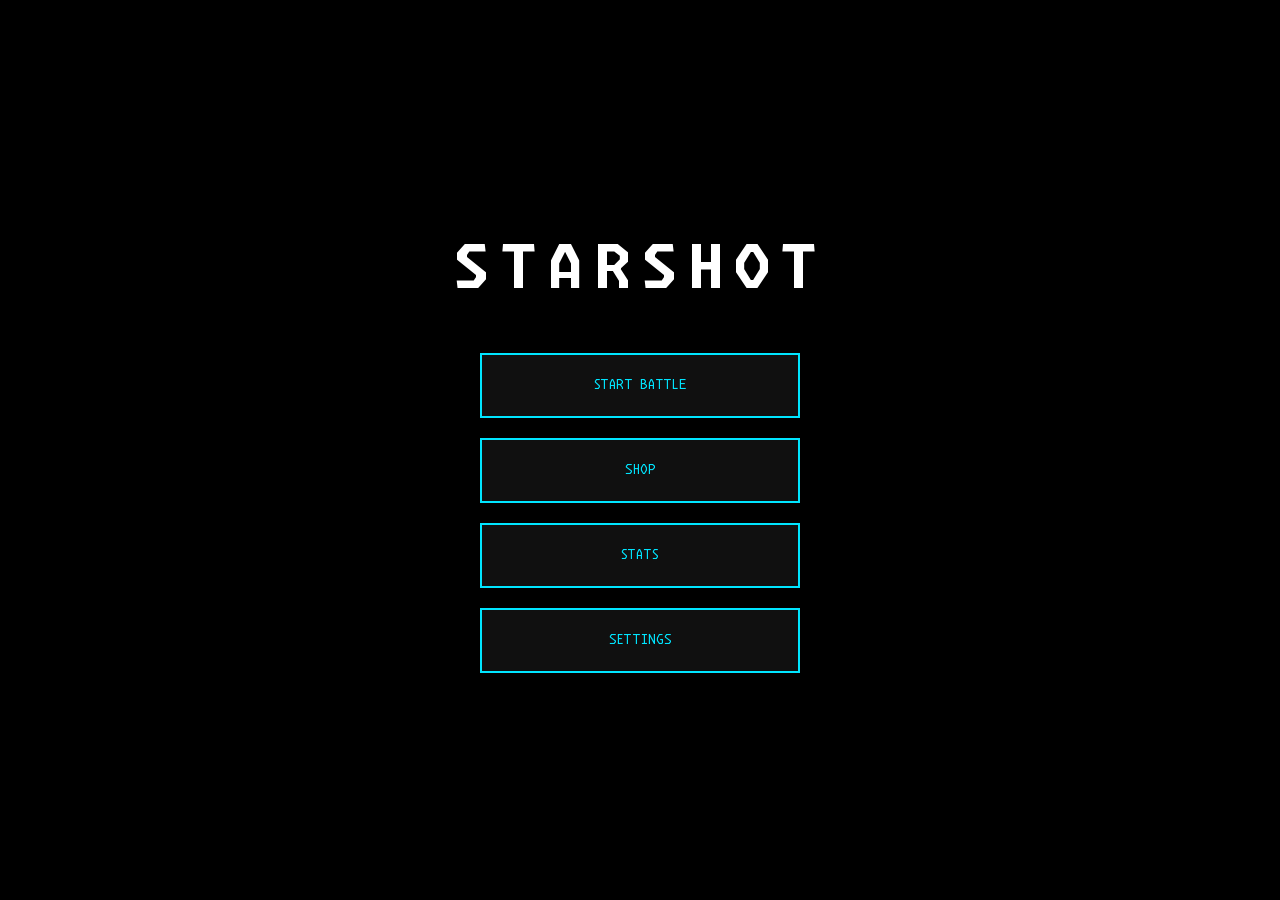
<file: index.html>
<!doctype html>
<html lang="en">
    <head>
        <meta charset="UTF-8" />
        <meta name="viewport" content="width=device-width, initial-scale=1.0, maximum-scale=1.0, user-select=no" />
        <title>STARSHOT</title>
        <link rel="stylesheet" href="css/style.css" />
        <link rel="stylesheet" href="css/ui.css" />
        <link rel="stylesheet" href="css/menus.css" />
        <link rel="stylesheet" href="css/characters.css" />
        <link rel="stylesheet" href="css/overlays.css" />
    </head>
    <body>
        <script src="js/init.js"></script>
    </body>
</html>
</file>
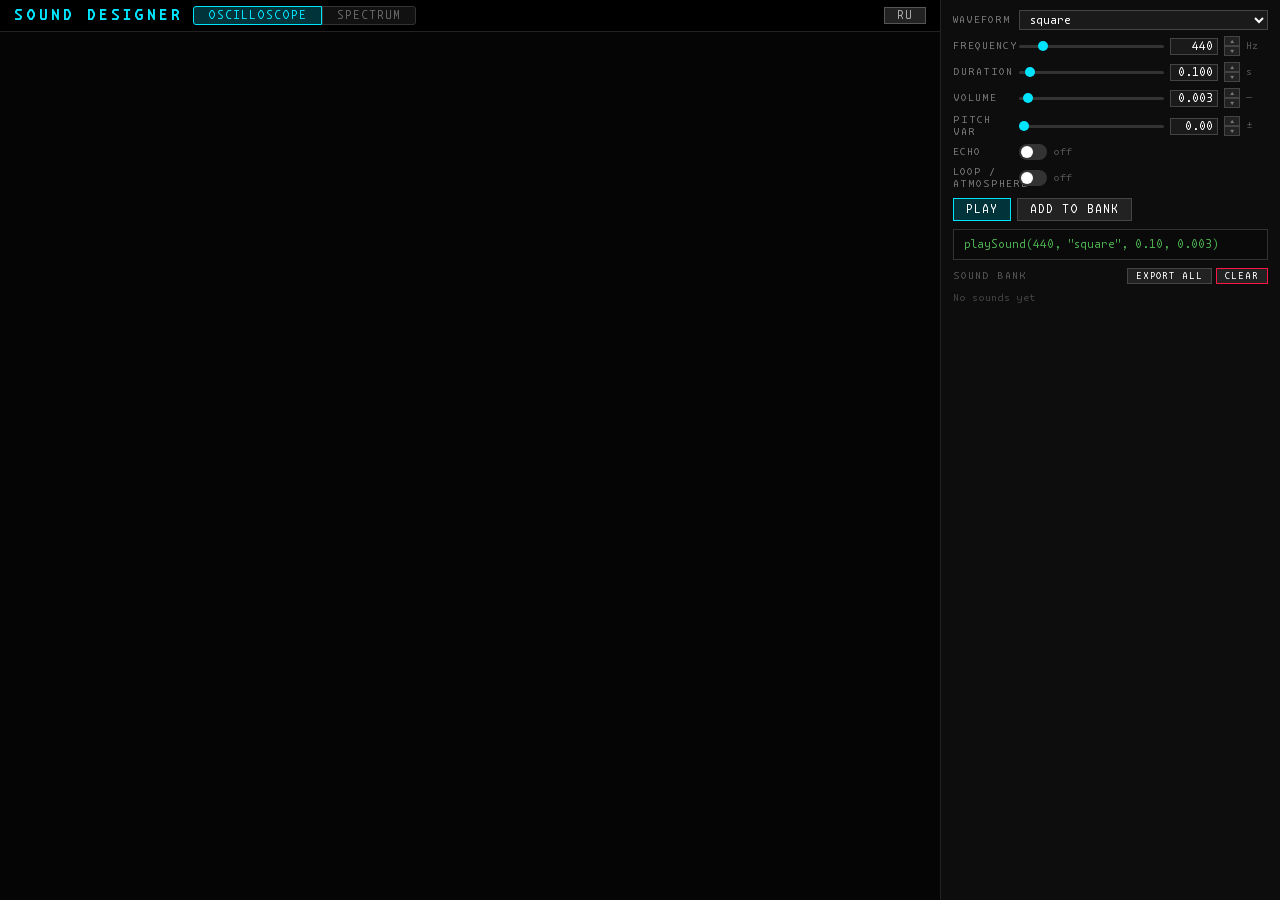
<file: tools/sound-designer/index.html>
<!doctype html>
<html lang="en">
<head>
<meta charset="UTF-8">
<meta name="viewport" content="width=device-width, initial-scale=1.0">
<title>Sound Designer</title>
<link rel="stylesheet" href="../../css/style.css" />
<style>
/* ─── reset ─── */
html, body { height: 100%; margin: 0; padding: 0; overflow: hidden; }
body {
  background: #000;
  color: #ccc;
  font-family: "MonaspaceKrypton", monospace;
  font-size: 12px;
  display: flex;
}

/* ─── header bar ─── */
.header-bar {
  position: fixed;
  top: 0; left: 0; right: 340px;
  height: 32px;
  display: flex;
  align-items: center;
  gap: 10px;
  padding: 0 14px;
  background: rgba(0,0,0,0.85);
  z-index: 10;
  border-bottom: 1px solid #222;
}
.header-bar h1 {
  color: #00e5ff;
  font-size: 14px;
  letter-spacing: 3px;
  text-transform: uppercase;
  margin: 0;
}
#langToggle {
  margin-left: auto;
  background: #222;
  border: 1px solid #555;
  color: #aaa;
  padding: 1px 12px;
  font-family: inherit;
  font-size: 11px;
  cursor: pointer;
  text-transform: uppercase;
  letter-spacing: 1px;
}
#langToggle:hover { border-color: #00e5ff; color: #fff; }

/* ─── vis mode tabs ─── */
.vis-tabs {
  display: flex;
  gap: 0;
}
.vis-tab {
  background: #111;
  border: 1px solid #333;
  color: #666;
  padding: 2px 14px;
  font-family: inherit;
  font-size: 11px;
  cursor: pointer;
  text-transform: uppercase;
  letter-spacing: 1px;
  transition: all 0.12s;
}
.vis-tab:first-child { border-radius: 3px 0 0 3px; }
.vis-tab:last-child { border-radius: 0 3px 3px 0; }
.vis-tab.active {
  background: #00333a;
  border-color: #00e5ff;
  color: #00e5ff;
}
.vis-tab:hover:not(.active) { border-color: #555; color: #999; }

/* ─── main area ─── */
.main-area {
  flex: 1;
  margin-top: 32px;
  margin-right: 340px;
  position: relative;
  background: #050505;
  overflow: hidden;
}
#visCanvas {
  display: block;
  width: 100%;
  height: 100%;
}

/* ─── sidebar ─── */
.sidebar {
  position: fixed;
  top: 0; right: 0;
  width: 340px;
  height: 100%;
  background: #0d0d0d;
  border-left: 1px solid #222;
  overflow-y: auto;
  padding: 10px 12px;
}
.sidebar::-webkit-scrollbar { width: 3px; }
.sidebar::-webkit-scrollbar-thumb { background: #333; border-radius: 2px; }

/* ─── control rows ─── */
.row {
  display: flex;
  align-items: center;
  gap: 6px;
  margin-bottom: 6px;
}
.row label {
  width: 60px;
  flex-shrink: 0;
  color: #777;
  font-size: 10px;
  text-transform: uppercase;
  letter-spacing: 1px;
}
.row input[type="range"] {
  flex: 1;
  height: 3px;
  -webkit-appearance: none;
  background: #333;
  border-radius: 2px;
  outline: none;
}
.row input[type="range"]::-webkit-slider-thumb {
  -webkit-appearance: none;
  width: 10px; height: 10px;
  border-radius: 50%;
  background: #00e5ff;
  cursor: pointer;
}
.row input[type="range"]::-moz-range-thumb {
  width: 10px; height: 10px;
  border-radius: 50%;
  background: #00e5ff;
  cursor: pointer;
  border: none;
}
.row .num-input {
  width: 48px;
  background: #1a1a1a;
  border: 1px solid #444;
  color: #fff;
  padding: 1px 4px;
  font-family: inherit;
  font-size: 11px;
  text-align: right;
  outline: none;
}
.row .num-input:focus { border-color: #00e5ff; }
.row .arrow-group {
  display: flex;
  flex-direction: column;
  gap: 0;
}
.row .arrow-group button {
  background: #222;
  border: 1px solid #444;
  color: #777;
  width: 16px; height: 10px;
  font-size: 7px;
  line-height: 1;
  cursor: pointer;
  padding: 0;
  display: flex;
  align-items: center;
  justify-content: center;
}
.row .arrow-group button:hover { background: #333; color: #fff; }
.row .arrow-group button:active { background: #00e5ff; color: #000; }
.row .unit {
  color: #555;
  font-size: 10px;
  width: 22px;
  flex-shrink: 0;
}
.row select {
  flex: 1;
  background: #1a1a1a;
  color: #fff;
  border: 1px solid #444;
  padding: 2px 6px;
  font-family: inherit;
  font-size: 11px;
  outline: none;
  cursor: pointer;
}
.row select:focus { border-color: #00e5ff; }

/* ─── toggles ─── */
.toggle-wrap {
  display: flex;
  align-items: center;
  gap: 6px;
  flex: 1;
}
.toggle {
  width: 28px; height: 16px;
  background: #333;
  border-radius: 8px;
  cursor: pointer;
  transition: background 0.2s;
  position: relative;
  flex-shrink: 0;
}
.toggle.on { background: #00e5ff; }
.toggle::after {
  content: "";
  position: absolute;
  top: 2px; left: 2px;
  width: 12px; height: 12px;
  border-radius: 50%;
  background: #fff;
  transition: transform 0.2s;
}
.toggle.on::after { transform: translateX(12px); }

/* ─── echo sub ─── */
.echo-sub { display: none; margin-top: 2px; }
.echo-sub.open { display: block; }
.echo-sub .row { margin-bottom: 4px; }
.echo-sub .row label { width: 52px; font-size: 9px; }

/* ─── actions ─── */
.actions {
  display: flex;
  gap: 6px;
  margin: 8px 0;
}
.btn {
  padding: 4px 12px;
  border: 1px solid #444;
  background: #222;
  color: #fff;
  font-family: inherit;
  font-size: 11px;
  cursor: pointer;
  text-transform: uppercase;
  letter-spacing: 1px;
  transition: all 0.12s;
}
.btn:hover { border-color: #00e5ff; background: #1a2a2a; }
.btn.primary { border-color: #00e5ff; background: #00333a; }
.btn.primary:hover { background: #004d55; }
.btn.danger { border-color: #ff1744; }
.btn.danger:hover { background: #2a111a; }
.btn:active { transform: scale(0.97); }
.btn:disabled { opacity: 0.4; cursor: default; transform: none; }

/* ─── code box ─── */
.code-box {
  background: #0a0a0a;
  border: 1px solid #333;
  padding: 8px 10px;
  margin: 6px 0;
  font-size: 11px;
  color: #4caf50;
  min-height: 28px;
  white-space: pre-wrap;
  word-break: break-all;
  position: relative;
}

/* ─── bank ─── */
.section-title {
  color: #555;
  font-size: 10px;
  text-transform: uppercase;
  letter-spacing: 1px;
  margin: 8px 0 4px;
  display: flex;
  justify-content: space-between;
  align-items: center;
}
.bank-list {
  max-height: 160px;
  overflow-y: auto;
}
.bank-list::-webkit-scrollbar { width: 3px; }
.bank-list::-webkit-scrollbar-thumb { background: #333; border-radius: 2px; }
.bank-item {
  display: flex;
  justify-content: space-between;
  align-items: center;
  padding: 3px 0;
  border-bottom: 1px solid #1a1a1a;
  font-size: 10px;
}
.bank-item:last-child { border-bottom: none; }
.bank-item .call {
  color: #4caf50;
  flex: 1;
  word-break: break-all;
  margin-right: 6px;
  font-size: 10px;
  line-height: 1.3;
}
.bank-item .ba { display: flex; gap: 3px; flex-shrink: 0; }
.bank-item .ba button {
  background: none;
  border: 1px solid #333;
  color: #666;
  padding: 1px 6px;
  font-size: 9px;
  cursor: pointer;
  font-family: inherit;
}
.bank-item .ba button:hover { border-color: #00e5ff; color: #fff; }
.bank-item .ba .play-bn:hover { border-color: #4caf50; color: #4caf50; }
.bank-item .ba .del-bn:hover { border-color: #ff1744; color: #ff1744; }

/* ─── loop status bar ─── */
.loop-status {
  font-size: 10px;
  margin: 4px 0;
}
.loop-status.on { color: #4caf50; }
.loop-status.off { color: #555; }

/* ─── empty bank ─── */
.empty-bank { color: #444; font-size: 10px; padding: 4px 0; }
</style>
</head>
<body>

<!-- header -->
<div class="header-bar">
  <h1 data-i18n="title">Sound Designer</h1>
  <div class="vis-tabs">
    <button class="vis-tab active" data-mode="osc" data-i18n="oscilloscope">Oscilloscope</button>
    <button class="vis-tab" data-mode="spec" data-i18n="spectrum">Spectrum</button>
  </div>
  <button id="langToggle">RU</button>
</div>

<!-- main visualization -->
<div class="main-area">
  <canvas id="visCanvas"></canvas>
</div>

<!-- sidebar -->
<div class="sidebar">
  <div class="row">
    <label data-i18n="waveform">Waveform</label>
    <select id="waveform">
      <option value="sine">sine</option>
      <option value="square" selected>square</option>
      <option value="sawtooth">sawtooth</option>
      <option value="triangle">triangle</option>
    </select>
  </div>

  <div class="row">
    <label data-i18n="frequency">Freq</label>
    <input type="range" id="freq" min="20" max="3000" value="440" step="1">
    <input type="text" class="num-input" id="freqNum" value="440">
    <div class="arrow-group">
      <button class="up" data-target="freq">&#9650;</button>
      <button class="dn" data-target="freq">&#9660;</button>
    </div>
    <span class="unit" data-i18n="Hz">Hz</span>
  </div>

  <div class="row">
    <label data-i18n="duration">Dur</label>
    <input type="range" id="duration" min="10" max="2000" value="100" step="5">
    <input type="text" class="num-input" id="durNum" value="0.10">
    <div class="arrow-group">
      <button class="up" data-target="duration">&#9650;</button>
      <button class="dn" data-target="duration">&#9660;</button>
    </div>
    <span class="unit" data-i18n="s">s</span>
  </div>

  <div class="row">
    <label data-i18n="volume">Vol</label>
    <input type="range" id="volume" min="0" max="100" value="3" step="1">
    <input type="text" class="num-input" id="volNum" value="0.003">
    <div class="arrow-group">
      <button class="up" data-target="volume">&#9650;</button>
      <button class="dn" data-target="volume">&#9660;</button>
    </div>
    <span class="unit">—</span>
  </div>

  <div class="row">
    <label data-i18n="pitchVar">PitchV</label>
    <input type="range" id="pitchVar" min="0" max="50" value="0" step="1">
    <input type="text" class="num-input" id="pvNum" value="0.00">
    <div class="arrow-group">
      <button class="up" data-target="pitchVar">&#9650;</button>
      <button class="dn" data-target="pitchVar">&#9660;</button>
    </div>
    <span class="unit">±</span>
  </div>

  <div class="row">
    <label data-i18n="echo">Echo</label>
    <div class="toggle-wrap">
      <div class="toggle" id="echoToggle"></div>
      <span id="echoStatus" style="color:#555;font-size:10px">off</span>
    </div>
  </div>

  <div class="echo-sub" id="echoSub">
    <div class="row">
      <label data-i18n="echoDelay">Delay</label>
      <input type="range" id="echoDelay" min="20" max="300" value="65" step="5">
      <input type="text" class="num-input" id="edNum" value="65">
      <div class="arrow-group">
        <button class="up" data-target="echoDelay">&#9650;</button>
        <button class="dn" data-target="echoDelay">&#9660;</button>
      </div>
      <span class="unit" data-i18n="ms">ms</span>
    </div>
    <div class="row">
      <label data-i18n="echoVol">EchoV</label>
      <input type="range" id="echoVol" min="0" max="50" value="12" step="1">
      <input type="text" class="num-input" id="evNum" value="0.012">
      <div class="arrow-group">
        <button class="up" data-target="echoVol">&#9650;</button>
        <button class="dn" data-target="echoVol">&#9660;</button>
      </div>
      <span class="unit">—</span>
    </div>
  </div>

  <div class="row">
    <label data-i18n="loopMode">Loop</label>
    <div class="toggle-wrap">
      <div class="toggle" id="loopToggle"></div>
      <span id="loopStatus" class="loop-status off" data-i18n="off">off</span>
    </div>
  </div>

  <div class="actions">
    <button class="btn primary" id="playBtn" data-i18n="play">Play</button>
    <button class="btn" id="addBtn" data-i18n="addToBank">+Bank</button>
  </div>

  <div class="code-box" id="codeOut">playSound(440, "square", 0.1, 0.003)</div>

  <div class="section-title">
    <span data-i18n="soundBank">Sound Bank</span>
    <span style="display:flex;gap:4px">
      <button class="btn" id="exportBtn" data-i18n="exportAll" style="font-size:9px;padding:1px 8px">Export</button>
      <button class="btn danger" id="clearBtn" data-i18n="clear" style="font-size:9px;padding:1px 8px">Clear</button>
    </span>
  </div>
  <div class="bank-list" id="bankList">
    <div class="empty-bank" data-i18n="noSounds">No sounds yet</div>
  </div>
</div>

<script src="localization.js"></script>
<script src="main.js"></script>
</body>
</html>
</file>
<file: css/style.css>
/* FONT IMPORT (relative path) */
@font-face {
    font-family: "MonaspaceKrypton";
    /* Replace with actual filename from the archive */
    src: url("../font/krypton.woff2") format("woff2-variations");
    font-weight: 100 900; /* Available weight range */
    font-style: normal;
}

/* GLOBAL RESET */
* {
    box-sizing: border-box;
    font-family: "MonaspaceKrypton", monospace;
    margin: 0;
    padding: 0;
}

html,
body {
    width: 100%;
    height: 100%;
    overflow: hidden;
    background-color: #000;
    user-select: none;
    color: white;
}

canvas {
    display: block;
    width: 100vw;
    height: 100vh;
    position: absolute;
    top: 0;
    left: 0;
    z-index: 0;
}

.hidden {
    display: none !important;
}

/* HINT (shared across menus) */
.hint {
    position: absolute;
    bottom: 45px;
    left: 50%;
    transform: translateX(-50%);
    color: #444;
    font-size: 11px;
    text-transform: uppercase;
    letter-spacing: 2px;
    z-index: 10;
    pointer-events: none;
}
</file>
<file: css/ui.css>
/* STATUS BARS (TOP & BOTTOM) */
.top-bar,
.bottom-bar {
    position: absolute;
    left: 0;
    width: 100%;
    height: 30px;
    background: #111;
    z-index: 100;
}

.top-bar {
    top: 0;
    border-bottom: 2px solid #333;
}
.bottom-bar {
    bottom: 0;
    border-top: 2px solid #333;
}

#hp-bar-fill {
    height: 100%;
    background: #b71c1c;
    transition: width 0.3s;
}
#wave-bar-fill {
    height: 100%;
    background: #ff2d95;
    transition: width 0.3s;
}

.bar-text {
    position: absolute;
    top: 0;
    left: 0;
    width: 100%;
    height: 100%;
    display: flex;
    justify-content: center;
    align-items: center;
    font-weight: bold;
    font-size: 14px;
    pointer-events: none;
    text-shadow: 1px 1px 2px #000;
}

/* TOP LEFT CORNER (MISC) */
.top-left-ui-simple {
    position: absolute;
    top: 45px;
    left: 20px;
    font-size: 14px;
    line-height: 1.6;
    color: #bbb;
    z-index: 10;
}

#score-line {
    color: #fff;
    font-weight: bold;
}

#level-line,
#xp-line {
    color: #00e5ff;
    font-weight: bold;
}

/* TOP RIGHT CORNER (WEAPON STATS) */
.top-right-hud-wrapper {
    position: absolute;
    top: 45px;
    right: 20px;
    display: flex;
    flex-direction: column;
    align-items: flex-end;
    pointer-events: none;
    z-index: 10;
}

#weapon-stats-hud {
    display: flex;
    gap: 30px;
    background: rgba(0, 0, 0, 0.4);
    padding: 15px 25px;
    border: 1px solid rgba(255, 255, 255, 0.1);
    border-radius: 6px;
    backdrop-filter: blur(4px);
}

.hud-column {
    display: flex;
    flex-direction: column;
    gap: 6px;
    min-width: 170px;
}

.stat-row {
    display: flex;
    justify-content: space-between;
    align-items: center;
    font-size: 10px;
    color: #999;
    border-bottom: 1px solid rgba(255, 255, 255, 0.05);
    padding-bottom: 3px;
}

.stat-row span:last-child {
    color: #00e5ff;
    font-weight: bold;
    font-size: 11px;
}

/* BOTTOM RIGHT CORNER (AMMO & ULT) */
.bottom-right-ui-new {
    position: absolute;
    bottom: 45px;
    right: 20px;
    text-align: right;
    z-index: 10;
}

.ammo-label-new {
    font-size: 40px;
    color: #ffeb3b;
    font-weight: bold;
}

.ult-bar-bg {
    width: 200px;
    height: 8px;
    background: #222;
    border: 1px solid #444;
    margin-top: 5px;
}

#ult-bar-fill {
    height: 100%;
    width: 0%;
    background: #ffeb3b;
}

.grenade-label-new {
    font-size: 12px;
    color: #ccc;
    margin-top: 6px;
}

#grenade-label {
    color: #4caf50;
    font-weight: bold;
}

/* MATCH TIMER */
#timer-container {
    position: absolute;
    top: 40px;
    left: 50%;
    transform: translateX(-50%);
    font-size: 20px;
    font-weight: bold;
    color: #fff;
    z-index: 10;
}

/* EFFECTS */
.blinking {
    animation: blinker 1.2s linear infinite;
}

@keyframes blinker {
    50% {
        opacity: 0.2;
    }
}

/* LOW HP PULSE */
body.low-hp-active::after {
    content: "";
    position: absolute;
    top: 0;
    left: 0;
    width: 100%;
    height: 100%;
    pointer-events: none;
    z-index: 1;
    animation: hpPulse 2s infinite;
}

@keyframes hpPulse {
    50% {
        box-shadow: inset 0 0 100px rgba(255, 0, 0, 0.4);
    }
}

/* FLOATING "+1" TEXT */
.upgrade-point-fly {
    position: fixed;
    top: 50%;
    left: 50%;
    transform: translate(-50%, -50%);
    font-size: 48px;
    font-weight: bold;
    color: #00e5ff;
    text-shadow: 0 0 30px rgba(0, 229, 255, 0.6);
    pointer-events: none;
    z-index: 500;
    opacity: 1;
    animation: pointAnim 1.2s ease-out forwards;
}

@keyframes pointAnim {
    0% {
        opacity: 1;
        transform: translate(-50%, -50%) scale(1);
    }
    50% {
        opacity: 1;
        transform: translate(-50%, -80%) scale(1.2);
    }
    100% {
        opacity: 0;
        transform: translate(-50%, -120%) scale(0.8);
    }
}
</file>
<file: css/menus.css>
/* MENU SCREENS — shared styles, buttons, death/stats/settings/shop */

#start-screen,
#upgrade-menu,
#pause-screen {
    position: fixed;
    top: 0;
    left: 0;
    width: 100%;
    height: 100%;
    background: rgba(0, 0, 0, 0.95);
    display: flex;
    flex-direction: column;
    justify-content: center;
    align-items: center;
    z-index: 1000;
}

#start-screen {
    background: #000;
    z-index: 3000;
}

#upgrade-menu {
    background: rgba(0, 10, 20, 0.97);
}

#pause-screen {
    z-index: 2000;
    backdrop-filter: blur(8px);
}

#pause-screen button {
    border-color: #00e5ff;
    color: #00e5ff;
}

#pause-screen button:hover {
    border-color: #00e5ff !important;
    color: #fff !important;
    box-shadow: 0 0 12px rgba(0, 229, 255, 0.6);
    background-color: rgba(0, 229, 255, 0.2);
}

#stats-screen,
#settings-screen {
    position: fixed;
    top: 0;
    left: 0;
    width: 100%;
    height: 100%;
    background: #000;
    display: flex;
    flex-direction: column;
    justify-content: center;
    align-items: center;
    z-index: 3000;
}

#start-title {
    font-size: 60px;
    letter-spacing: 10px;
    margin-bottom: 50px;
    text-align: center;
    text-transform: uppercase;
}

/* BUTTON CONTAINERS */
.button-container {
    display: flex;
    flex-direction: column;
    gap: 20px;
}

.upgrade-grid {
    display: grid;
    grid-template-columns: 1fr 1fr;
    gap: 20px;
    width: 650px;
    margin-top: 40px;
}

.upgrade-grid-3col {
    display: grid;
    grid-template-columns: 1fr 1fr 1fr;
    gap: 16px;
    width: 780px;
    margin-top: 30px;
}

button {
    position: relative;
    background: rgba(20, 20, 20, 0.8);
    border: 2px solid white;
    color: white;
    height: 65px;
    width: 320px;
    cursor: pointer;
    text-transform: uppercase;
    font-size: 13px;
    display: flex;
    align-items: center;
    justify-content: center;
    transition:
        border-color 0.1s,
        color 0.1s,
        box-shadow 0.1s,
        background-color 0.1s;
    z-index: 10;
}

#start-screen button {
    border-color: #00e5ff;
    color: #00e5ff;
}

#start-screen button:hover {
    border-color: #00e5ff !important;
    color: #fff !important;
    box-shadow: 0 0 12px rgba(0, 229, 255, 0.6);
    background-color: rgba(0, 229, 255, 0.2);
}

#upgrade-menu h2 {
    color: #00e5ff;
    text-shadow: 0 0 20px rgba(0, 229, 255, 0.3);
}

#upgrade-menu button {
    border-color: #00e5ff;
    color: #00e5ff;
}

#upgrade-menu button:hover {
    border-color: #00e5ff !important;
    color: #fff !important;
    box-shadow: 0 0 12px rgba(0, 229, 255, 0.5);
    background-color: rgba(0, 229, 255, 0.2);
}

.btn-fill {
    display: none !important;
}

/* DEATH SCREEN */
#death-screen {
    position: fixed;
    top: 0;
    left: 0;
    width: 100%;
    height: 100%;
    background: #000;
    display: flex;
    flex-direction: column;
    justify-content: center;
    align-items: center;
    z-index: 3000;
}

#death-screen h1 {
    font-size: 60px;
    letter-spacing: 10px;
    margin-bottom: 40px;
    text-transform: uppercase;
    color: #ff1744;
}

.death-stats {
    display: flex;
    flex-direction: column;
    gap: 12px;
    margin-bottom: 40px;
    min-width: 300px;
}

.death-stat-row {
    display: flex;
    justify-content: space-between;
    align-items: center;
    font-size: 16px;
    border-bottom: 1px solid rgba(255, 255, 255, 0.1);
    padding-bottom: 6px;
    text-transform: uppercase;
}

.death-stat-label {
    color: #666;
    letter-spacing: 3px;
}

.death-stat-value {
    color: #00e5ff;
    font-weight: bold;
    font-size: 18px;
}

#death-screen button {
    border-color: #ff1744;
    color: #ff1744;
}

#death-screen button:hover {
    border-color: #ff1744 !important;
    color: #fff !important;
    box-shadow: 0 0 12px rgba(255, 23, 68, 0.6);
    background-color: rgba(255, 23, 68, 0.2);
}

/* STATS SCREEN */
#stats-screen h1 {
    font-size: 60px;
    letter-spacing: 10px;
    margin-bottom: 40px;
    text-transform: uppercase;
    color: #00e5ff;
}

#stats-screen button {
    border-color: #00e5ff;
    color: #00e5ff;
}

#stats-screen button:hover {
    border-color: #00e5ff !important;
    color: #fff !important;
    box-shadow: 0 0 12px rgba(0, 229, 255, 0.6);
    background-color: rgba(0, 229, 255, 0.2);
}

#stats-screen > .button-container button {
    border-color: #00e5ff;
    color: #00e5ff;
}

#stats-screen > .button-container button:hover {
    border-color: #00e5ff !important;
    color: #fff !important;
    box-shadow: 0 0 12px rgba(0, 229, 255, 0.6);
    background-color: rgba(0, 229, 255, 0.2);
}

/* SETTINGS SCREEN */
#settings-screen h1 {
    font-size: 60px;
    letter-spacing: 10px;
    margin-bottom: 50px;
    text-transform: uppercase;
    color: #00e5ff;
}

.settings-list {
    display: flex;
    flex-direction: column;
    gap: 24px;
    margin-bottom: 40px;
    min-width: 500px;
}

.settings-row {
    display: flex;
    justify-content: space-between;
    align-items: center;
    font-size: 16px;
    border-bottom: 1px solid rgba(255, 255, 255, 0.1);
    padding-bottom: 12px;
    text-transform: uppercase;
}

.settings-label {
    color: #666;
    letter-spacing: 3px;
}

.settings-control {
    display: flex;
    align-items: center;
    gap: 12px;
}

.settings-value {
    color: #00e5ff;
    font-weight: bold;
    font-size: 18px;
    min-width: 50px;
    text-align: center;
}

.adj-btn {
    width: 40px !important;
    height: 40px !important;
    min-width: 40px !important;
    border-color: #00e5ff !important;
    color: #00e5ff !important;
    font-size: 20px !important;
    border-radius: 4px;
}

.adj-btn:hover {
    border-color: #00e5ff !important;
    color: #fff !important;
    box-shadow: 0 0 8px rgba(0, 229, 255, 0.5);
    background-color: rgba(0, 229, 255, 0.2);
}

#settings-screen > .button-container button {
    border-color: #00e5ff;
    color: #00e5ff;
}

#settings-screen > .button-container button:hover {
    border-color: #00e5ff !important;
    color: #fff !important;
    box-shadow: 0 0 12px rgba(0, 229, 255, 0.6);
    background-color: rgba(0, 229, 255, 0.2);
}

/* PERMA SHOP */
#perma-shop-screen {
    position: fixed;
    top: 0;
    left: 0;
    width: 100%;
    height: 100%;
    background: #000;
    display: flex;
    flex-direction: column;
    justify-content: center;
    align-items: center;
    z-index: 3000;
}

#perma-shop-screen h1 {
    font-size: 60px;
    letter-spacing: 10px;
    margin-bottom: 20px;
    text-transform: uppercase;
    color: #00e5ff;
}

.perma-shop-items {
    display: flex;
    flex-direction: column;
    gap: 16px;
    margin-bottom: 40px;
}

.perma-shop-items button {
    min-width: 360px;
    border-color: #aa00ff;
    color: #aa00ff;
}

.perma-shop-items button:hover {
    border-color: #aa00ff !important;
    color: #fff !important;
    box-shadow: 0 0 12px rgba(170, 0, 255, 0.6);
    background-color: rgba(170, 0, 255, 0.2);
}

#perma-shop-screen > .button-container button {
    border-color: #00e5ff;
    color: #00e5ff;
}

#perma-shop-screen > .button-container button:hover {
    border-color: #00e5ff !important;
    color: #fff !important;
    box-shadow: 0 0 12px rgba(0, 229, 255, 0.6);
    background-color: rgba(0, 229, 255, 0.2);
}
</file>
<file: css/characters.css>
/* CHARACTER SELECTION — grid, buttons, tooltip, full info */

.char-grid {
    display: flex;
    flex-wrap: wrap;
    gap: 16px;
    justify-content: center;
    max-width: 720px;
}

.char-grid button {
    width: 200px;
    height: 80px;
}

.char-btn.locked {
    opacity: 0.35;
    cursor: default !important;
    border-color: #444 !important;
    color: #666 !important;
}
.char-btn.locked:hover {
    box-shadow: none !important;
    background-color: rgba(20,20,20,0.8) !important;
    border-color: #444 !important;
    color: #666 !important;
}

/* CHARACTER TOOLTIP */
#char-tooltip {
    position: fixed;
    z-index: 5000;
    background: #111;
    border: 1px solid #444;
    padding: 14px 18px;
    max-width: 300px;
    pointer-events: none;
    line-height: 1.5;
}
#char-tooltip .tt-name {
    font-size: 18px;
    font-weight: bold;
    color: #00e5ff;
    margin-bottom: 4px;
}
#char-tooltip .tt-hint {
    font-size: 10px;
    color: #666;
    font-weight: normal;
}
#char-tooltip .tt-desc {
    font-size: 12px;
    color: #aaa;
    margin-bottom: 10px;
}
#char-tooltip .tt-abilities {
    display: flex;
    flex-direction: column;
    gap: 2px;
}
#char-tooltip .tt-ability {
    font-size: 12px;
    color: #ccc;
}
#char-tooltip .tt-hr {
    border: none;
    border-top: 1px solid #ff2d95;
    margin: 10px 0 6px 0;
}
#char-tooltip .tt-locked {
    font-size: 11px;
    color: #ff2d95;
    font-weight: bold;
}

/* FULL CHARACTER INFO SCREEN */
#char-info-screen {
    position: fixed;
    top: 0;
    left: 0;
    width: 100%;
    height: 100%;
    background: #000;
    display: flex;
    flex-direction: column;
    justify-content: center;
    align-items: center;
    z-index: 4000;
}
#char-info-screen h1 {
    font-size: 48px;
    color: #00e5ff;
    margin-bottom: 10px;
}
#char-info-desc {
    font-size: 16px;
    color: #aaa;
    margin-bottom: 24px;
}
#char-info-abilities {
    display: flex;
    gap: 40px;
    flex-wrap: wrap;
    justify-content: center;
    max-width: 800px;
}
#char-info-abilities .ci-ability {
    background: rgba(255,255,255,0.04);
    border: 1px solid #333;
    padding: 16px 20px;
    min-width: 200px;
    flex: 1;
}
#char-info-abilities .ci-ability-name {
    font-size: 18px;
    color: #00e5ff;
    font-weight: bold;
    margin-bottom: 10px;
}
#char-info-abilities .ci-ability-level {
    font-size: 13px;
    color: #ccc;
    padding: 3px 0;
    border-bottom: 1px solid #222;
}
#char-info-abilities .ci-ability-level:last-child {
    border-bottom: none;
}
#char-info-locked {
    font-size: 16px;
    color: #ff2d95;
    font-weight: bold;
    margin-top: 20px;
}
</file>
<file: css/overlays.css>
/* GAME OVERLAYS — evolution, wave announce, console, resume timer */

/* EVOLUTION TREE */
#start-buttons.evo-tree {
    display: flex;
    gap: 24px;
    justify-content: center;
    align-items: flex-start;
}

#start-screen .evo-column {
    display: flex;
    flex-direction: column;
    align-items: center;
    gap: 10px;
    min-width: 200px;
}

#start-screen .evo-ability-header {
    font-size: 14px;
    font-weight: bold;
    color: #00e5ff;
    letter-spacing: 4px;
    text-transform: uppercase;
    margin-bottom: 6px;
    padding-bottom: 6px;
    border-bottom: 1px solid rgba(0, 229, 255, 0.3);
    width: 100%;
    text-align: center;
}

#start-screen .evo-card {
    background: rgba(0, 229, 255, 0.05);
    border: 1px solid rgba(0, 229, 255, 0.3);
    border-radius: 6px;
    padding: 10px 14px;
    width: 100%;
    cursor: pointer;
    text-align: center;
    transition: all 0.15s;
}

#start-screen .evo-card:hover {
    background: rgba(0, 229, 255, 0.15);
    border-color: #00e5ff;
    box-shadow: 0 0 10px rgba(0, 229, 255, 0.3);
}

#start-screen .evo-card.evo-chosen {
    border-color: #4caf50;
    background: rgba(76, 175, 80, 0.15);
    cursor: default;
    opacity: 0.6;
}

#start-screen .evo-card-title {
    font-size: 13px;
    font-weight: bold;
    color: #fff;
}

#start-screen .evo-card-desc {
    font-size: 10px;
    color: #aaa;
    margin-top: 4px;
}

#start-screen .evo-card-action {
    font-size: 10px;
    color: #00e5ff;
    margin-top: 6px;
}

#start-screen .evo-chosen .evo-card-action {
    color: #4caf50;
}

/* WAVE ANNOUNCE */
#wave-announce {
    position: fixed;
    left: 50%;
    bottom: 0;
    transform: translateX(-50%) scale(1);
    transform-origin: bottom center;
    font-size: 14px;
    font-weight: bold;
    color: #ff2d95;
    text-shadow: 0 0 10px rgba(255, 45, 149, 0.3);
    z-index: 2000;
    pointer-events: none;
    opacity: 0;
    white-space: nowrap;
}

.flip-wrap {
    position: relative;
    display: inline-block;
    vertical-align: baseline;
}

.flip-old, .flip-new {
    display: inline-block;
}

.flip-new {
    position: absolute;
    left: 0;
    top: 0;
    transform: translateY(-100%);
    opacity: 0;
}

.flip-old.flip-out {
    animation: rollOut 0.3s ease-in forwards;
}

.flip-new.flip-in {
    animation: rollIn 0.3s ease-out forwards;
}

@keyframes rollOut {
    0% { transform: translateY(0); opacity: 1; }
    100% { transform: translateY(100%); opacity: 0; }
}

@keyframes rollIn {
    0% { transform: translateY(-100%); opacity: 0; }
    100% { transform: translateY(0); opacity: 1; }
}

/* CONSOLE (DEBUG TERMINAL) */
#console-overlay {
    position: fixed;
    bottom: 0;
    left: 0;
    width: 100%;
    background: rgba(0, 0, 0, 0.92);
    border-top: 2px solid rgba(255, 255, 255, 0.4);
    z-index: 5000;
    display: flex;
    flex-direction: column;
    max-height: calc(100vh - 32px);
    font-family: "MonaspaceKrypton", monospace;
    font-size: 13px;
    backdrop-filter: blur(4px);
}

#console-overlay.hidden {
    display: none;
}

#console-output {
    overflow-y: auto;
    flex: 1 1 auto;
    min-height: 0;
    padding: 4px 14px;
    display: flex;
    flex-direction: column;
    gap: 2px;
    scrollbar-width: thin;
    scrollbar-color: #555 transparent;
}

#console-output::-webkit-scrollbar {
    width: 4px;
}

#console-output::-webkit-scrollbar-thumb {
    background: #555;
    border-radius: 2px;
}

.console-line {
    font-size: 12px;
    line-height: 1.4;
    white-space: pre-wrap;
    word-break: break-all;
    color: #999;
}

.console-prompt {
    color: #fff;
    font-weight: bold;
    white-space: nowrap;
}

#console-input-line {
    display: flex;
    align-items: center;
    border-top: 2px solid rgba(255, 255, 255, 0.4);
    padding: 6px 14px;
    gap: 8px;
    flex-shrink: 0;
}

#console-input {
    flex: 1;
    background: transparent;
    border: none;
    outline: none;
    color: #fff;
    font-family: "MonaspaceKrypton", monospace;
    font-size: 13px;
    white-space: pre;
}

#console-input::after {
    content: "";
    border-right: 8px solid rgba(255, 255, 255, 0.85);
    animation: consoleBlink 1s step-end infinite;
    margin-left: 2px;
}

@keyframes consoleBlink {
    50% { border-color: transparent; }
}

/* RESUME COUNTDOWN (after pause or upgrade) */
#resume-overlay {
    position: fixed;
    top: 0;
    left: 0;
    width: 100%;
    height: 100%;
    background: rgba(0, 0, 0, 0.8);
    display: flex;
    justify-content: center;
    align-items: center;
    z-index: 5000;
}

#resume-counter {
    font-size: 180px;
    font-weight: bold;
    color: #fff;
    text-shadow: 0 0 30px rgba(255, 255, 255, 0.5);
    font-family: "MonaspaceKrypton", monospace;
}

/* LOADING SCREEN */
#loading-screen {
    position: fixed;
    top: 0;
    left: 0;
    width: 100%;
    height: 100%;
    background: #000;
    display: flex;
    flex-direction: column;
    justify-content: center;
    align-items: center;
    z-index: 9999;
}

#loading-bar-bg {
    position: relative;
    width: 500px;
    height: 30px;
    background: #111;
    border: 2px solid #333;
    overflow: hidden;
}

#loading-bar-fill {
    position: absolute;
    top: 0;
    left: 0;
    width: 0%;
    height: 100%;
    background: #00e5ff;
    transition: width 0.15s;
}

#loading-percent {
    color: #fff;
    text-shadow: 1px 1px 2px #000;
}

#loading-status {
    margin-top: 16px;
    color: #bbb;
    font-size: 13px;
}

#loading-screen.hidden {
    display: none;
}
</file>
